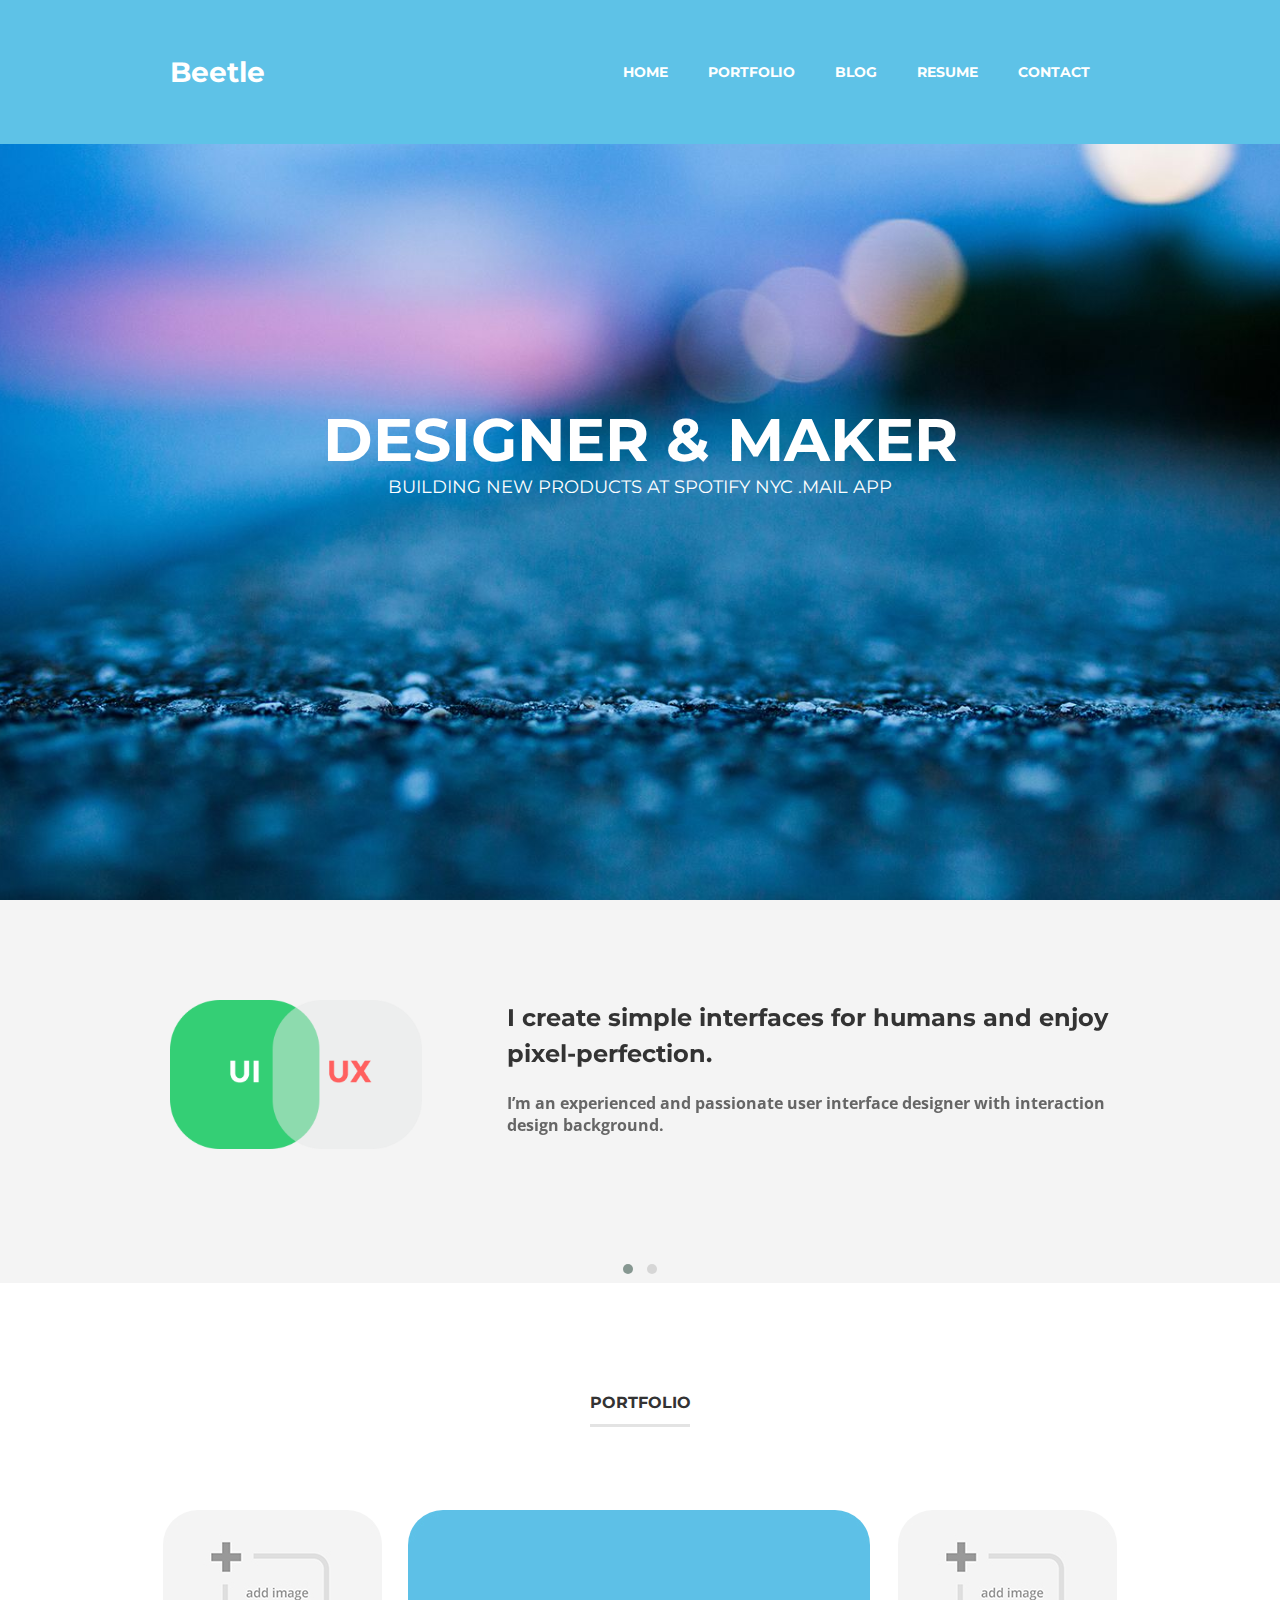
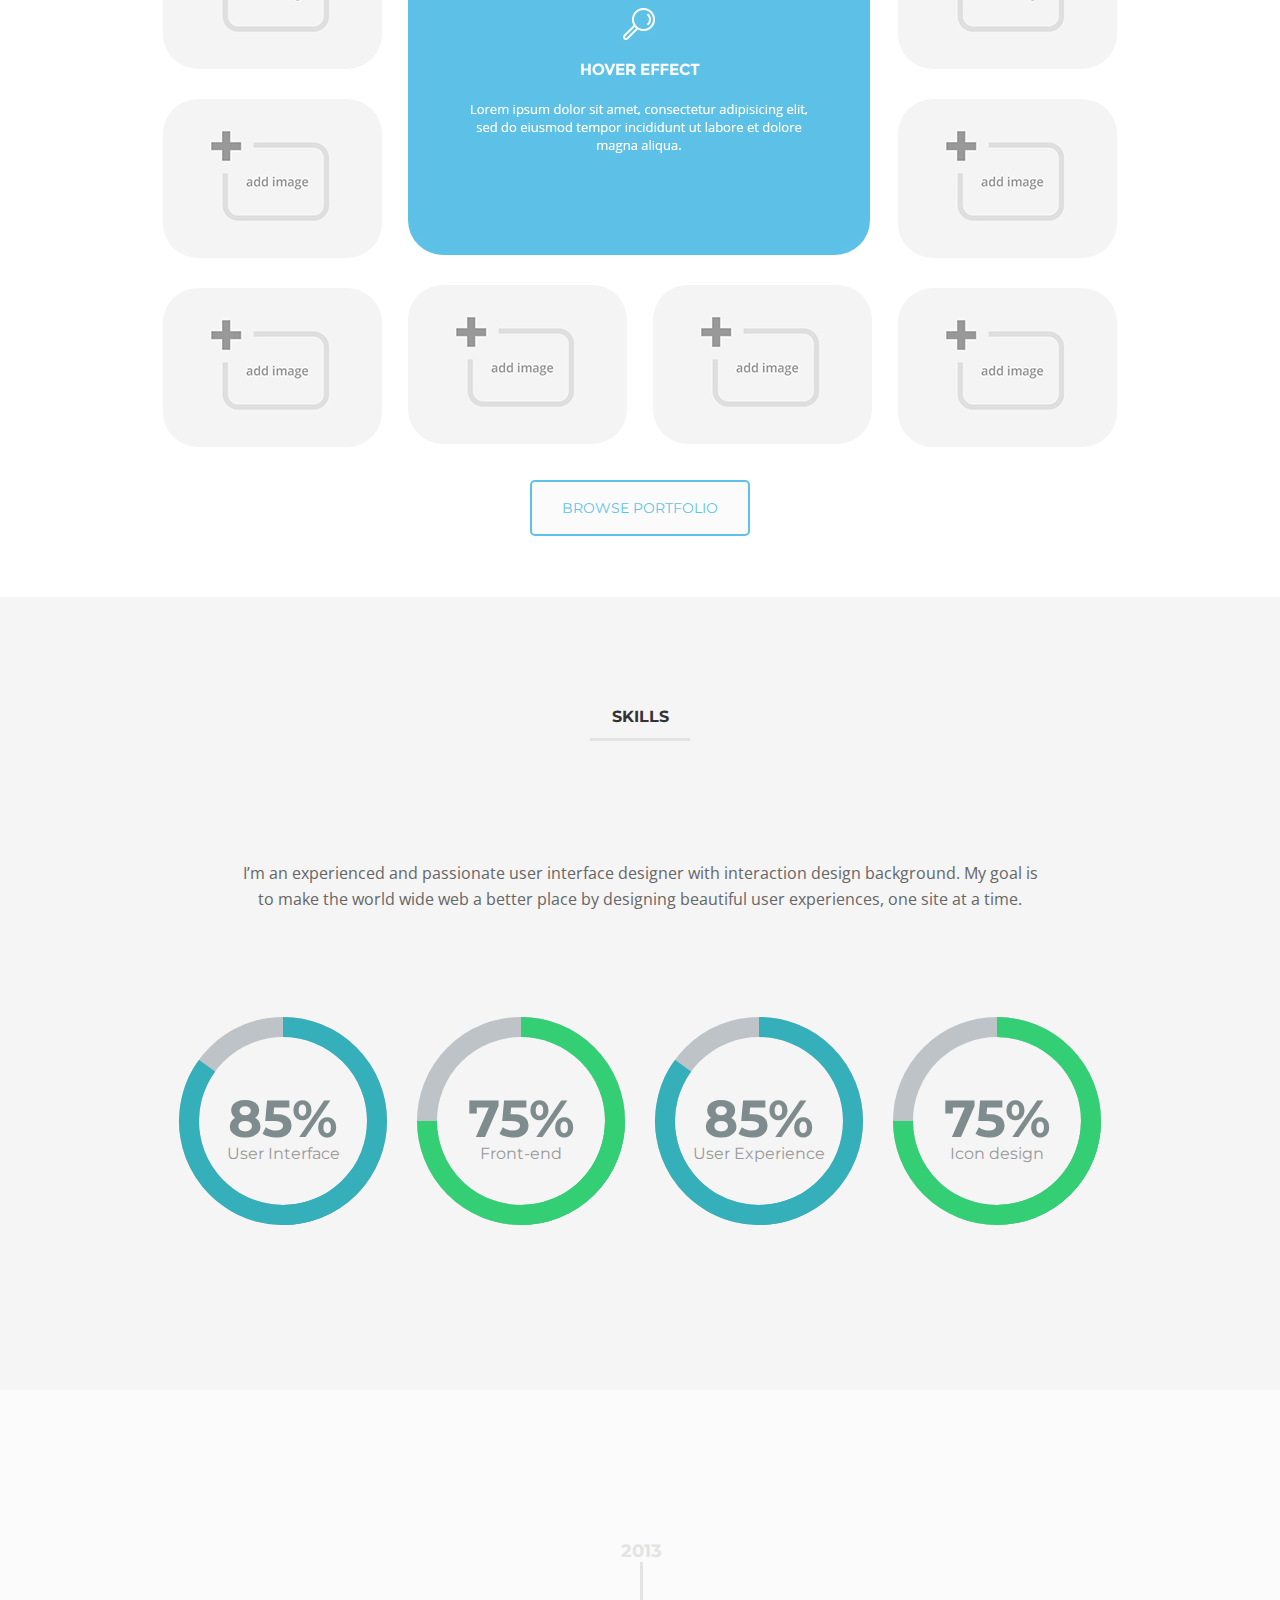
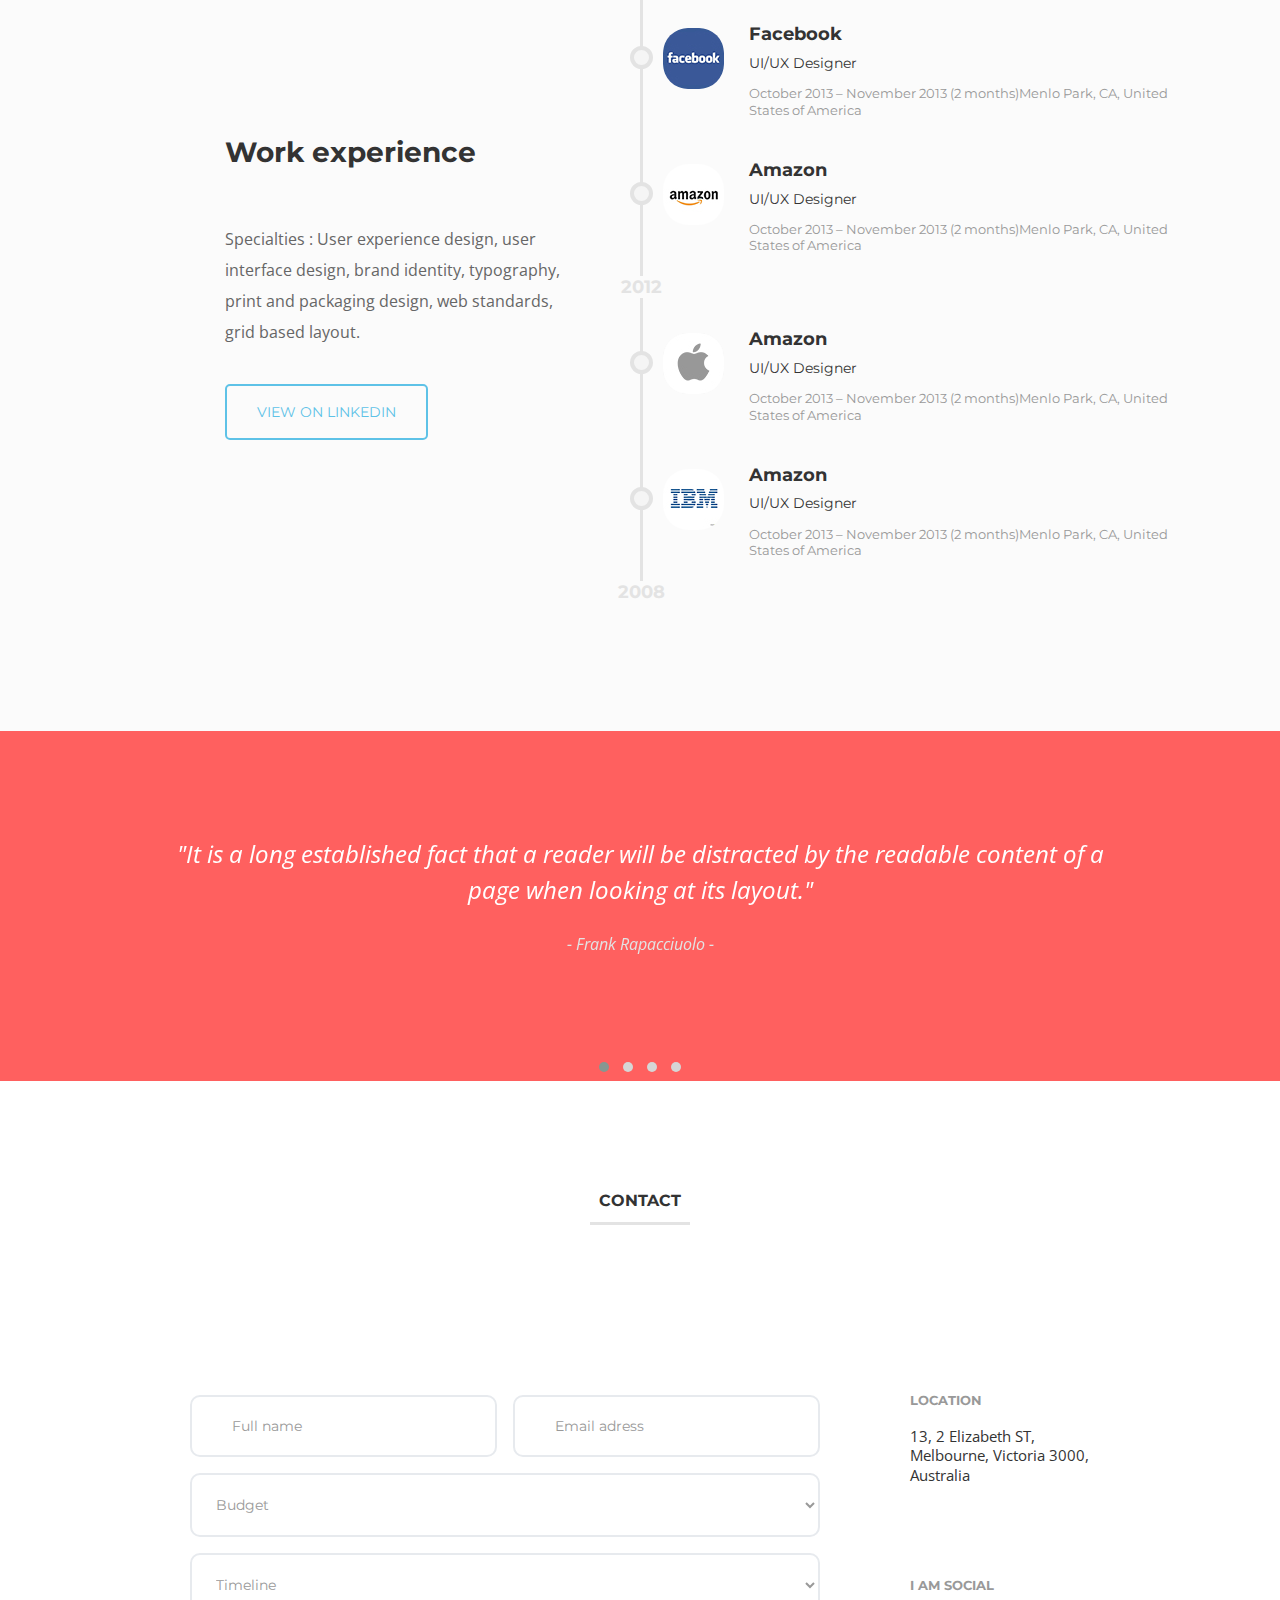
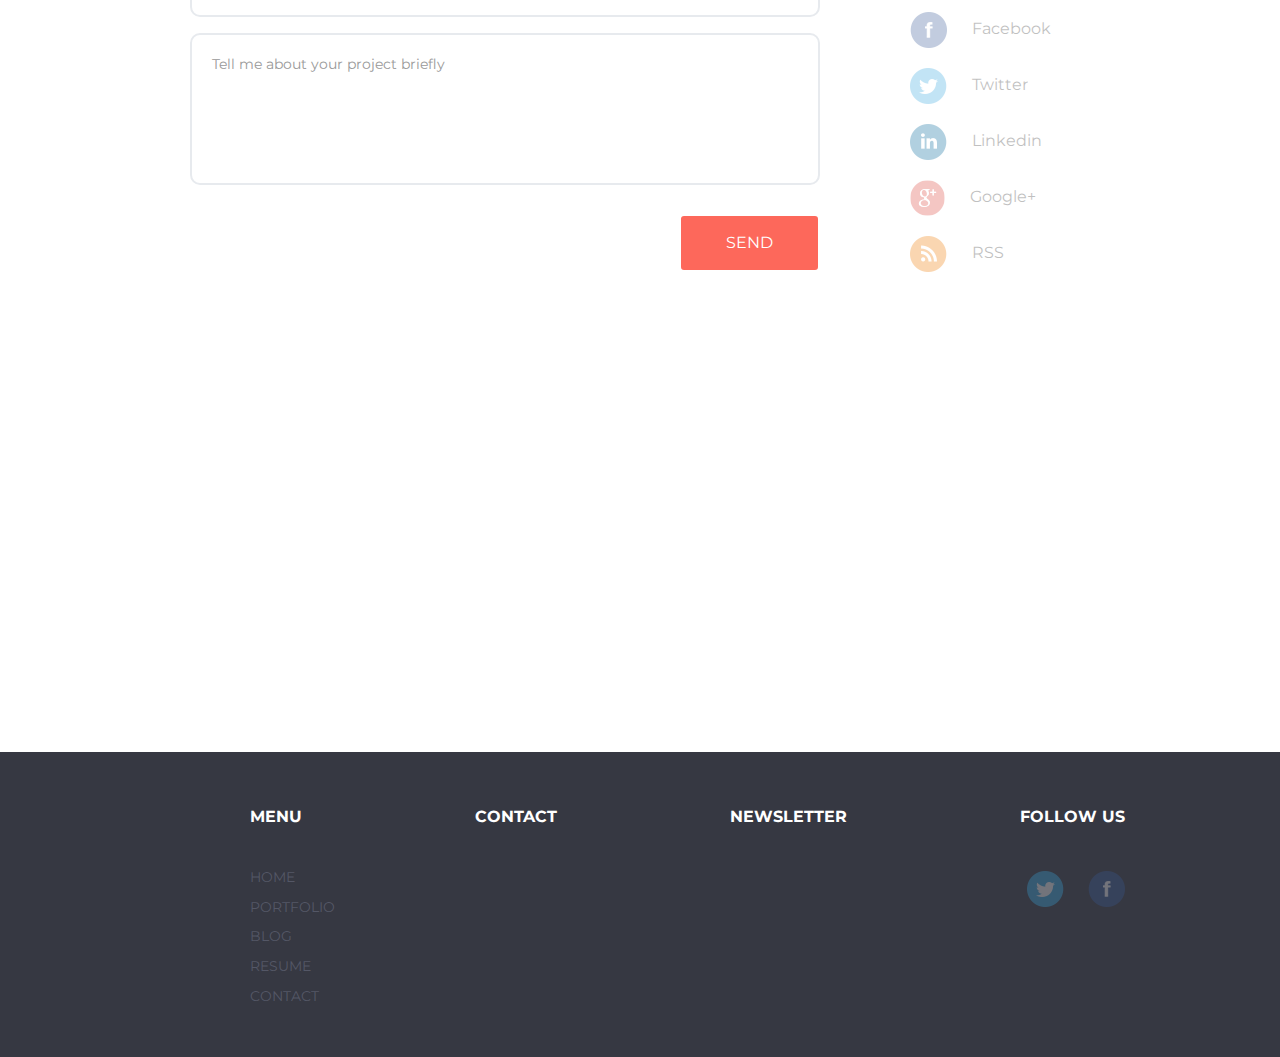
<file: HTML/index.html>
<!DOCTYPE html>
<html lang="en">
    <head>
    <meta charset="utf-8">
    <meta name="viewport" content="width=device-width, initial-scale=1">
    <title>Projektas</title>
    <link href="https://fonts.googleapis.com/css?family=Lato|Montserrat:400,700|Open+Sans:400,400i&amp;subset=latin-ext" rel="stylesheet">
    <link rel="stylesheet" href="https://use.fontawesome.com/releases/v5.4.2/css/all.css" integrity="sha384-/rXc/GQVaYpyDdyxK+ecHPVYJSN9bmVFBvjA/9eOB+pb3F2w2N6fc5qB9Ew5yIns" crossorigin="anonymous">
    <link rel="stylesheet" href="assets/css/owl.carousel.min.css">
    <link rel="stylesheet" href="assets/css/owl.theme.default.min.css">
    <link rel="stylesheet" href="assets/css/style.css">
    </head>

    <body>
        <header class="header">
            <nav role="navigation" class="navigation">
                <div id="menuToggle">
                    <input type="checkbox" />
                    <span></span>
                    <span></span>
                    <span></span>
                    <ul id="menu" class="navul">
                      <li><a href="#">Home</a></li>
                      <li><a href="#">Portfolio</a></li>
                      <li><a href="#">Blog</a></li>
                      <li><a href="#">Resume</a></li>
                      <li><a href="#">Contact</a></li>
                    </ul>
                </div>
            </nav>
            <div class="container flex">
                <a href="#" class="logo">Beetle</a>
                <nav class="header-nav">
                  <ul class="flex">
                    <li><a href="#">Home <i class="fas fa-angle-down"></i></a></li>
                    <li><a href="#portfolio">Portfolio</a></li>
                    <li><a href="#">Blog</a></li>
                    <li><a href="#">Resume</a></li>
                    <li><a href="#contact">Contact</a></li>
                  </ul>
                </nav>
            </div>
        </header>
        <section class="hero">
            <div class="container flex">
                <div class="hero-text">
				    <h1>Designer & Maker</h1>
					<h2>Building new products at Spotify NYC .Mail App</h2>
				</div>
				<div class="hero-arrow">
                    <a href="#about"><i class="far fa-arrow-alt-circle-down"></i></a>
				</div>
            </div>
        </section>
        <section class="about" id="about">
            <div class="owl-carousel owl-theme">
                <div class="container flex">
                    <div class="section-pic">
                        <img src="assets/images/uiux.png" alt="UI-UX">
                    </div>
                    <div class="section-text">
                        <h2>I create simple interfaces for humans and enjoy pixel-perfection.</h2>
                        <h3>I’m an experienced and passionate user interface designer with interaction design background.</h3>
                    </div>
                </div>
                <div class="container flex">
                    <div class="section-pic">
                        <img src="assets/images/uiux.png" alt="UI-UX">
                    </div>
                    <div class="section-text">
                        <h2>I create simple interfaces for humans and enjoy pixel-perfection.</h2>
                        <h3>I’m an experienced and passionate user interface designer with interaction design background.</h3>
                    </div>
                </div>
            </div>    
        </section>
        <section class="portfolio" id="portfolio">
            <div class="container">
                <div class="section-title">
                    <h2>Portfolio</h2>
                </div>
                <div class="images-container flex">
                    <div class="img-small"><img src="assets/images/img_small.jpg" alt="Project 1"></div>
                    <div class="img-small"><img src="assets/images/img_small.jpg" alt="Project 2"></div>
                    <div class="img-small"><img src="assets/images/img_small.jpg" alt="Project 3"></div>
                    <div class="img-large"><img src="assets/images/img_large.jpg" alt="Project"></div>
                    <div class="img-duoble">
                        <div class="img-small"><img src="assets/images/img_small.jpg" alt="Project 4"></div>
                        <div class="img-small"><img src="assets/images/img_small.jpg" alt="Project 5"></div>
                    </div>
                    <div class="img-small"><img src="assets/images/img_small.jpg" alt="Project 6"></div>
                    <div class="img-small"><img src="assets/images/img_small.jpg" alt="Project 7"></div>
                    <div class="img-small"><img src="assets/images/img_small.jpg" alt="Project 8"></div>
                </div>
                <div class="btn-holder">
                    <a href="#" class="button">Browse portfolio</a>
                </div>
            </div>  
        </section>
        <section class="skills">
            <div class="container">
                <div class="section-title">
                    <h2>Skills</h2>
                </div>
                <div class="section-text">
                    <h3>I’m an experienced and passionate user interface designer with interaction design background. My goal is to make the world wide web a better place by designing beautiful user experiences, one site at a time.</h3>
                </div>
                <div class="set-size charts-container">
                    <div class="pie-wrapper progress-85 style-2">
                        <span class="label">85%<span class="smaller"></span></span>
                        <div class="pie">
                            <div class="left-side half-circle"></div>
                            <div class="right-side half-circle"></div>
                        </div>
                        <div class="shadow"></div>
                    </div>
                    <div class="pie-wrapper progress-75 style-2">
                        <span class="label">75%<span class="smaller"></span></span>
                        <div class="pie">
                            <div class="left-side half-circle"></div>
                            <div class="right-side half-circle"></div>
                        </div>
                        <div class="shadow"></div>
                    </div>
                    <div class="pie-wrapper progress-85 style-2">
                        <span class="label">85%<span class="smaller"></span></span>
                        <div class="pie">
                            <div class="left-side half-circle"></div>
                            <div class="right-side half-circle"></div>
                        </div>
                        <div class="shadow"></div>
                    </div>
                    <div class="pie-wrapper progress-75 style-2">
                        <span class="label">75%<span class="smaller"></span></span>
                        <div class="pie">
                            <div class="left-side half-circle"></div>
                            <div class="right-side half-circle"></div>
                        </div>
                        <div class="shadow"></div>
                    </div>
                </div>
            </div>
        </section>
        <section class="work">
            <div class="container flex">
                <div class="section-text">
                    <h2>Work experience</h2>
                    <h3>Specialties : User experience design, user interface design, brand identity, typography, print and packaging design, web standards, grid based layout.</h3>
                    <div class="btn-holder">
                        <a href="#" class="button">View on Linkedin</a>
                    </div>
                </div>
                <div class="section-list">
                    <div class="company1">
                        <div class="company flex">
                            <div class="company-logo"><img src="assets/images/icon_facebook.jpg" alt="Facebook"></div>
                            <div class="experience">
                                <h2>Facebook</h2>
                                <h3>UI/UX Designer</h3>
                                <p>October 2013 – November 2013 (2 months)Menlo Park, CA, United States of America</p>
                            </div>
                        </div>
                        <div class="company flex">
                            <div class="company-logo"><img src="assets/images/icon_amazon.jpg" alt="Amazon"></div>
                            <div class="experience">
                                <h2>Amazon</h2>
                                <h3>UI/UX Designer</h3>
                                <p>October 2013 – November 2013 (2 months)Menlo Park, CA, United States of America</p>
                            </div>
                        </div>
                    </div>
                    <div class="company2">
                        <div class="company flex">
                            <div class="company-logo"><img src="assets/images/icon_apple.jpg" alt="Apple"></div>
                            <div class="experience">
                                <h2>Amazon</h2>
                                <h3>UI/UX Designer</h3>
                                <p>October 2013 – November 2013 (2 months)Menlo Park, CA, United States of America</p>
                            </div>
                        </div>
                        <div class="company flex">
                            <div class="company-logo"><img src="assets/images/icon_ibm.jpg" alt="IBM"></div>
                            <div class="experience">
                                <h2>Amazon</h2>
                                <h3>UI/UX Designer</h3>
                                <p>October 2013 – November 2013 (2 months)Menlo Park, CA, United States of America</p>
                            </div>
                        </div>
                    </div>
                </div>
            </div>
        </section>
        <section class="bottom-slider">
            <div class="owl-carousel owl-theme">
                <div class="container flex">
                    <div class="section-text">
                        <h2>"It is a long established fact that a reader will be distracted by the readable content of a page when looking at its layout."</h2>
                        <p>- Frank Rapacciuolo -</p>
                    </div>
                </div>
                <div class="container flex">
                    <div class="section-text">
                        <h2>"Impossible is a word to be found only in the dictionary of fools."</h2>
                        <p>- Napoleon Bonaparte -</p>
                    </div>
                </div>
                <div class="container flex">
                    <div class="section-text">
                        <h2>"The only way of finding the limits of the possible is by going beyond them into the impossible."</h2>
                        <p>- Arthur C. Clarke -</p>
                    </div>
                </div>
                <div class="container flex">
                    <div class="section-text">
                        <h2>"Twenty years from now you will be more disappointed by the things that you didn’t do than by the ones you did do. So throw off the bowlines, Sail away from the safe harbor, Catch the trade winds in your sails. Explore. Dream. Discover."</h2>
                        <p>- Mark Twain -</p>
                    </div>
                </div>
            </div>    
        </section>
        <section class="contact" id="contact">
            <div class="section-title">
                <h2>Contact</h2>
            </div>
            <div class="container flex">
                <div class="form">
                    <form name="contact" method="POST" enctype="multipart/form-data">
                        
                        <div class="contact1 flex">
                            <div class="field_email1">
                                <i class="far fa-user"></i>
                                <input class="field1" type="text" id="fullname" name="fullname" value="" placeholder="Full name">
                            </div>
                            <div class="field_email2">
                                <i class="far fa-envelope"></i>
                                <input class="field1" type="email" id="user_email" name="user_email" value="" placeholder="Email adress">
                            </div>
                        </div>
                        
                        <div class="contact2">
                        <select class="field2" name="Budget">
                          <option value="option1">Budget</option>
                          <option value="option2">Budget</option>
                          <option value="option3">Budget</option>
                          <option value="option4">Budget</option>
                        </select>
                        </div>
                        
                        <div class="contact2">
                        <select class="field2" name="Timeline">
                          <option value="option1">Timeline</option>
                          <option value="option2">Timeline</option>
                          <option value="option3">Timeline</option>
                          <option value="option4">Timeline</option>
                        </select>
                        </div>
                        
                        <div class="contact3">
                        <textarea class="field2" rows="6" placeholder="Tell me about your project briefly"></textarea>
                        </div>
                        
                        <div class="contact4">
                        <input class="button-red" type="submit" name="send" value="Send">
                        </div>
                        
                    </form>
                </div>
                <div class="social">
                    <div class="section-text">
                        <h3>Location</h3>
                        <p>13, 2 Elizabeth ST, Melbourne, Victoria 3000, Australia</p>
                    </div>
                    <div class="social-icons">
                        <h3>I AM SOCIAL</h3>
                        <ul>
                            <li><a href="#"><img src="assets/images/fb.png" alt="Facebook">Facebook</a></li>
                            <li><a href="#"><img src="assets/images/tw.png" alt="Twitter">Twitter</a></li>
                            <li><a href="#"><img src="assets/images/li.png" alt="Linkedin">Linkedin</a></li>
                            <li><a href="#"><img src="assets/images/g+.png" alt="Google+">Google+</a></li>
                            <li><a href="#"><img src="assets/images/rss.png" alt="RSS">RSS</a></li>
                        </ul>
                    </div>
                </div>
            </div>
        </section>
        <section class="location">
            <iframe class="map" src="https://www.google.com/maps/embed?pb=!1m18!1m12!1m3!1d2304.9836000007185!2d25.29012821585985!3d54.70991168028738!2m3!1f0!2f0!3f0!3m2!1i1024!2i768!4f13.1!3m3!1m2!1s0x46dd96ae1dedd637%3A0x73978617430c730c!2sUlon%C5%B3+g.+5%2C+Vilnius+08240!5e0!3m2!1slt!2slt!4v1542981465999" frameborder="0" allowfullscreen></iframe>
        </section>
        <footer>
            <div class="container">
                <div class="footer-menu">
                  <ul class="flex">
                    <li>Menu</li>
                    <li>Contact</li>
                    <li>Newsletter</li>
                    <li>Follow Us</li>
                  </ul>
                </div>
                <div class="bottom-container flex">
                    <nav class="footer-nav">
                        <ul>
                            <li><a href="#">Home</a></li>
                            <li><a href="#portfolio">Portfolio</a></li>
                            <li><a href="#">Blog</a></li>
                            <li><a href="#">Resume</a></li>
                            <li><a href="#contact">Contact</a></li>
                        </ul>
                    </nav>
                    <div class="footer-social">
                        <ul class="flex">
                            <li><a href="#"><img src="assets/images/tw.png" alt="Twitter"></a></li>
                            <li><a href="#"><img src="assets/images/fb.png" alt="Facebook"></a></li>
                        </ul>
                    </div>
                </div>
            </div>
        </footer>
        <a href="#" id="return-to-top"><i class="fas fa-angle-up"></i></a>
        
        <script src="assets/js/jquery.min.js"></script>
        <script src="assets/js/owl.carousel.min.js"></script>
        <script src="assets/js/custom.js"></script>
    </body>
</html>
</file>
<file: HTML/assets/css/style.css>
/* ---RESET--- */
*,
*:before,
*:after {
  -webkit-box-sizing: border-box;
  box-sizing: border-box;
}

body {
  margin: 0;
  font-size: 16px;
}

textarea,
input,
select {
  outline: none;
  resize: none;
}

ul {
  margin: 0;
  padding: 0;
  list-style: none;
}

a {
  text-decoration: none;
}

p,
h1,
h2,
h3,
h4,
h5,
h6 {
  margin: 0;
}

/* ---RESET END--- */
/* ---COLORS--- */
/* ---COLORS END--- */
/* ---FONTS--- */
/* ---FONTS END--- */
/* ---PLACEHOLDERS--- */
.field1, .field2 {
  font-family: "Montserrat", sans-serif;
  font-weight: 400;
  color: #999999;
  background-color: #fff;
  font-size: 0.8968rem;
  border: 2px solid #e7eaee;
  border-radius: 10px;
  width: 100%;
}

.field1:hover, .field2:hover {
  border: 2px solid #999999;
}

.field1:focus, .field2:focus {
  border: 2px solid #5ec2e7;
  -webkit-box-shadow: 0 0 8px 0 #5ec2e7;
  box-shadow: 0 0 8px 0 #5ec2e7;
  color: #333;
  font-weight: 700;
}

.field_email1, .field_email2 {
  position: relative;
  width: calc(50% - 8px);
}

.field_email1 i, .field_email2 i {
  position: absolute;
  left: 15px;
  top: 22px;
  color: #999999;
}

.hero h1, .hero h2 {
  color: #fff;
  text-transform: uppercase;
}

.company1:before, .company1:after, .company2:after {
  display: block;
  position: absolute;
  -webkit-transform: translateX(calc(-50% - 1.5px));
  -ms-transform: translateX(calc(-50% - 1.5px));
  transform: translateX(calc(-50% - 1.5px));
  font-family: "Montserrat", sans-serif;
  font-weight: 700;
  color: #e3e3e3;
  background-color: #fbfbfb;
  font-size: 1.125rem;
}

/* ---PLACEHOLDERS END--- */
.navigation {
  display: none;
}

.navigation .navul a {
  color: #666;
  font-family: "Montserrat", sans-serif;
  font-weight: 700;
  -webkit-transition: color 0.3s ease;
  -o-transition: color 0.3s ease;
  transition: color 0.3s ease;
}

.navigation a:hover {
  color: #5ec2e7;
}

#menuToggle {
  display: block;
  position: relative;
  top: 66px;
  left: 50px;
  z-index: 1;
  -webkit-user-select: none;
  -moz-user-select: none;
  -ms-user-select: none;
  user-select: none;
}

#menuToggle input {
  display: block;
  width: 40px;
  height: 32px;
  position: absolute;
  top: -7px;
  left: -5px;
  cursor: pointer;
  opacity: 0;
  z-index: 2;
}

#menuToggle span {
  display: block;
  width: 33px;
  height: 4px;
  margin-bottom: 5px;
  position: relative;
  background: #fff;
  border-radius: 3px;
  z-index: 1;
  -webkit-transform-origin: 4px 0px;
  -ms-transform-origin: 4px 0px;
  transform-origin: 4px 0px;
  -webkit-transition: background 0.5s cubic-bezier(0.77, 0.2, 0.05, 1), opacity 0.55s ease, -webkit-transform 0.5s cubic-bezier(0.77, 0.2, 0.05, 1);
  transition: background 0.5s cubic-bezier(0.77, 0.2, 0.05, 1), opacity 0.55s ease, -webkit-transform 0.5s cubic-bezier(0.77, 0.2, 0.05, 1);
  -o-transition: transform 0.5s cubic-bezier(0.77, 0.2, 0.05, 1), background 0.5s cubic-bezier(0.77, 0.2, 0.05, 1), opacity 0.55s ease;
  transition: transform 0.5s cubic-bezier(0.77, 0.2, 0.05, 1), background 0.5s cubic-bezier(0.77, 0.2, 0.05, 1), opacity 0.55s ease;
  transition: transform 0.5s cubic-bezier(0.77, 0.2, 0.05, 1), background 0.5s cubic-bezier(0.77, 0.2, 0.05, 1), opacity 0.55s ease, -webkit-transform 0.5s cubic-bezier(0.77, 0.2, 0.05, 1);
}

#menuToggle span:first-child {
  -webkit-transform-origin: 0% 0%;
  -ms-transform-origin: 0% 0%;
  transform-origin: 0% 0%;
}

#menuToggle span:nth-last-child(2) {
  -webkit-transform-origin: 0% 100%;
  -ms-transform-origin: 0% 100%;
  transform-origin: 0% 100%;
}

#menuToggle input:checked ~ span {
  opacity: 1;
  -webkit-transform: rotate(45deg) translate(-2px, -1px);
  -ms-transform: rotate(45deg) translate(-2px, -1px);
  transform: rotate(45deg) translate(-2px, -1px);
  background: #666;
}

#menuToggle input:checked ~ span:nth-last-child(3) {
  opacity: 0;
  -webkit-transform: rotate(0deg) scale(0.2, 0.2);
  -ms-transform: rotate(0deg) scale(0.2, 0.2);
  transform: rotate(0deg) scale(0.2, 0.2);
}

#menuToggle input:checked ~ span:nth-last-child(2) {
  -webkit-transform: rotate(-45deg) translate(0, -1px);
  -ms-transform: rotate(-45deg) translate(0, -1px);
  transform: rotate(-45deg) translate(0, -1px);
}

#menu {
  position: absolute;
  width: 300px;
  margin: -100px 0 0 -50px;
  padding: 50px;
  padding-top: 125px;
  background: #e3e3e3;
  list-style-type: none;
  -webkit-transform-origin: 0% 0%;
  -ms-transform-origin: 0% 0%;
  transform-origin: 0% 0%;
  -webkit-transform: translate(-100%, 0);
  -ms-transform: translate(-100%, 0);
  transform: translate(-100%, 0);
  -webkit-transition: -webkit-transform 0.5s cubic-bezier(0.77, 0.2, 0.05, 1);
  transition: -webkit-transform 0.5s cubic-bezier(0.77, 0.2, 0.05, 1);
  -o-transition: transform 0.5s cubic-bezier(0.77, 0.2, 0.05, 1);
  transition: transform 0.5s cubic-bezier(0.77, 0.2, 0.05, 1);
  transition: transform 0.5s cubic-bezier(0.77, 0.2, 0.05, 1), -webkit-transform 0.5s cubic-bezier(0.77, 0.2, 0.05, 1);
}

#menu li {
  padding: 10px 0;
  font-size: 22px;
}

#menuToggle input:checked ~ ul {
  -webkit-transform: none;
  -ms-transform: none;
  transform: none;
}

/* ---GENERAL--- */
.container {
  max-width: 1100px;
  margin: 0 auto;
}

.flex {
  display: -webkit-box;
  display: -ms-flexbox;
  display: flex;
}

/* ---GENERAL END--- */
/* ---HEADER--- */
.header {
  background-color: #5ec2e7;
  position: absolute;
  top: 0;
  min-width: 100%;
  z-index: 1;
}

.header .container {
  -webkit-box-pack: justify;
  -ms-flex-pack: justify;
  justify-content: space-between;
  -webkit-box-align: center;
  -ms-flex-align: center;
  align-items: center;
  padding: 0 80px;
}

.header .logo {
  padding: 55px 0;
  color: #fff;
  font-size: 1.75rem;
  font-family: "Montserrat", sans-serif;
  font-weight: 700;
}

.header-nav li a {
  display: block;
  padding: 10px 0;
  margin: 0 20px;
  color: #fff;
  text-transform: uppercase;
  font-size: 0.875rem;
  font-family: "Montserrat", sans-serif;
  font-weight: 700;
}

.header-nav li a:hover {
  border-bottom: 2px solid #fff;
}

/* ---HEADER END--- */
/* ---HERO SECTION--- */
.hero {
  background-image: url(../images/hero-background.jpg);
  background-size: cover;
  background-position: center;
}

.hero h1 {
  font-size: 3.75rem;
  font-family: "Montserrat", sans-serif;
  font-weight: 700;
}

.hero h2 {
  font-size: 1.125rem;
  font-family: "Montserrat", sans-serif;
  font-weight: 400;
}

.hero .hero-text {
  text-align: center;
  -webkit-box-align: center;
  -ms-flex-align: center;
  align-items: center;
}

.hero .container {
  -webkit-box-pack: center;
  -ms-flex-pack: center;
  justify-content: center;
  -webkit-box-align: center;
  -ms-flex-align: center;
  align-items: center;
  min-height: 100vh;
  position: relative;
}

.hero-arrow {
  position: absolute;
  bottom: 0;
  left: 50%;
  -webkit-transform: translateX(-50%);
  -ms-transform: translateX(-50%);
  transform: translateX(-50%);
  font-size: 3.125rem;
  opacity: .5;
  padding-bottom: 55px;
}

.hero-arrow:hover {
  opacity: 1;
  -webkit-transition: opacity 2s;
  -o-transition: opacity 2s;
  transition: opacity 2s;
}

.hero-arrow a {
  color: #fff;
}

/* ---HERO SECTION END--- */
/* ---ABOUT SECTION--- */
.about {
  background-color: #f4f4f4;
}

.about .container {
  padding: 100px 80px;
}

.about .section-pic {
  padding: 0 85px 0 0;
}

.about h2 {
  font-family: "Montserrat", sans-serif;
  font-weight: 700;
  color: #333;
  font-size: 1.5rem;
  line-height: 1.5;
}

.about .section-text h3 {
  font-family: "Open Sans", sans-serif;
  color: #666;
  font-size: 1rem;
  line-height: 1.4;
  padding: 20px 0 0 0;
}

/* ---ABOUT SECTION END--- */
/* ---PORTFOLIO SECTION--- */
.section-title h2 {
  text-align: center;
  font-family: "Montserrat", sans-serif;
  font-weight: 700;
  font-size: 1rem;
  color: #333;
  text-transform: uppercase;
  margin-bottom: 70px;
}

.section-title h2:after {
  content: "";
  display: block;
  width: 100px;
  margin: 12px auto 0 auto;
  border-bottom: 3px solid #e3e3e3;
}

.portfolio .flex {
  -ms-flex-wrap: wrap;
  flex-wrap: wrap;
  -webkit-box-orient: vertical;
  -webkit-box-direction: normal;
  -ms-flex-direction: column;
  flex-direction: column;
  -ms-flex-line-pack: center;
  align-content: center;
  max-height: 600px;
}

.portfolio .images-container img {
  margin: 13px;
  border-radius: 35px;
}

.portfolio .images-container img:hover {
  border: 2px solid #5ec2e7;
  -webkit-box-shadow: 0 0 8px 0 #5ec2e7;
  box-shadow: 0 0 8px 0 #5ec2e7;
}

.img-duoble {
  display: -webkit-box;
  display: -ms-flexbox;
  display: flex;
}

.portfolio .container {
  -webkit-box-pack: center;
  -ms-flex-pack: center;
  justify-content: center;
  -webkit-box-align: center;
  -ms-flex-align: center;
  align-items: center;
  min-height: 100vh;
}

.btn-holder {
  text-align: center;
  padding: 35px 0 80px 0;
}

.button {
  background-color: #fbfbfb;
  color: #5ec2e7;
  border: 2px solid #5ec2e7;
  border-radius: 5px;
  padding: 17px 30px;
  margin: 0 auto;
  text-align: center;
  text-transform: uppercase;
  font-family: "Montserrat", sans-serif;
  font-size: 0.875rem;
  font-weight: 400;
  line-height: 1;
}

.button:hover {
  border: 2px solid #5ec2e7;
  -webkit-box-shadow: 0 0 8px 0 #5ec2e7;
  box-shadow: 0 0 8px 0 #5ec2e7;
}

/* ---PORTFOLIO SECTION END--- */
/* ---SKILLS SECTION--- */
.skills {
  background-color: #f5f5f5;
}

.skills h3 {
  font-family: "Open Sans", sans-serif;
  font-weight: 400;
  color: #666;
  font-size: 1rem;
  line-height: 1.6;
}

.skills .section-text {
  text-align: center;
  max-width: 805px;
  margin: 0 auto;
  padding: 50px 0 90px 0;
}

.section-title {
  padding-top: 110px;
}

/* ---SKILLS SECTION END--- */
.pie-wrapper:first-child:after, .pie-wrapper:nth-child(2):after, .pie-wrapper:nth-child(3):after, .pie-wrapper:last-child:after {
  display: block;
  position: absolute;
  bottom: 30%;
  font-family: "Montserrat", sans-serif;
  font-weight: 400;
  color: #999999;
  background: none;
  font-size: 1rem;
  left: 0.4em;
  right: 0.4em;
  text-align: center;
}

.set-size {
  font-size: 13em;
}

.charts-container {
  display: -webkit-box;
  display: -ms-flexbox;
  display: flex;
  -ms-flex-wrap: wrap;
  flex-wrap: wrap;
  -webkit-box-pack: center;
  -ms-flex-pack: center;
  justify-content: center;
  padding-bottom: 150px;
  font-family: "Montserrat", sans-serif;
  font-weight: 700;
}

.charts-container:after {
  clear: both;
  content: '';
  display: table;
}

.pie-wrapper {
  height: 1em;
  width: 1em;
  margin: 15px;
  position: relative;
}

.pie-wrapper:nth-child(4n + 1) {
  clear: both;
}

.pie-wrapper:first-child:after {
  content: "User Interface";
}

.pie-wrapper:nth-child(2):after {
  content: "Front-end";
}

.pie-wrapper:nth-child(3):after {
  content: "User Experience";
}

.pie-wrapper:last-child:after {
  content: "Icon design";
}

.pie-wrapper .pie {
  height: 100%;
  width: 100%;
  clip: rect(0, 1em, 1em, 0.5em);
  left: 0;
  position: absolute;
  top: 0;
}

.pie-wrapper .pie .half-circle {
  height: 100%;
  width: 100%;
  border: 0.1em solid #3498db;
  border-radius: 50%;
  clip: rect(0, 0.5em, 1em, 0);
  left: 0;
  position: absolute;
  top: 0;
}

.pie-wrapper .label {
  background: #34495e;
  border-radius: 50%;
  bottom: 0.4em;
  color: #ecf0f1;
  cursor: default;
  display: block;
  font-size: 0.25em;
  left: 0.4em;
  line-height: 2.8em;
  position: absolute;
  right: 0.4em;
  text-align: center;
  top: 0.4em;
}

.pie-wrapper .label .smaller {
  color: #bdc3c7;
  font-size: .45em;
  padding-bottom: 20px;
  vertical-align: super;
}

.pie-wrapper .shadow {
  height: 100%;
  width: 100%;
  border: 0.1em solid #bdc3c7;
  border-radius: 50%;
}

.pie-wrapper.style-2 .label {
  background: none;
  color: #7f8c8d;
}

.pie-wrapper.style-2 .label .smaller {
  color: #bdc3c7;
}

.pie-wrapper.progress-30 .pie .half-circle {
  border-color: #3498db;
}

.pie-wrapper.progress-30 .pie .left-side {
  -webkit-transform: rotate(108deg);
  -ms-transform: rotate(108deg);
  transform: rotate(108deg);
}

.pie-wrapper.progress-30 .pie .right-side {
  display: none;
}

.pie-wrapper.progress-60 .pie {
  clip: rect(auto, auto, auto, auto);
}

.pie-wrapper.progress-60 .pie .half-circle {
  border-color: #9b59b6;
}

.pie-wrapper.progress-60 .pie .left-side {
  -webkit-transform: rotate(216deg);
  -ms-transform: rotate(216deg);
  transform: rotate(216deg);
}

.pie-wrapper.progress-60 .pie .right-side {
  -webkit-transform: rotate(180deg);
  -ms-transform: rotate(180deg);
  transform: rotate(180deg);
}

.pie-wrapper.progress-85 .pie {
  clip: rect(auto, auto, auto, auto);
}

.pie-wrapper.progress-85 .pie .half-circle {
  border-color: #35afba;
}

.pie-wrapper.progress-85 .pie .left-side {
  -webkit-transform: rotate(306deg);
  -ms-transform: rotate(306deg);
  transform: rotate(306deg);
}

.pie-wrapper.progress-85 .pie .right-side {
  -webkit-transform: rotate(180deg);
  -ms-transform: rotate(180deg);
  transform: rotate(180deg);
}

.pie-wrapper.progress-45 .pie .half-circle {
  border-color: #1abc9c;
}

.pie-wrapper.progress-45 .pie .left-side {
  -webkit-transform: rotate(162deg);
  -ms-transform: rotate(162deg);
  transform: rotate(162deg);
}

.pie-wrapper.progress-45 .pie .right-side {
  display: none;
}

.pie-wrapper.progress-75 .pie {
  clip: rect(auto, auto, auto, auto);
}

.pie-wrapper.progress-75 .pie .half-circle {
  border-color: #34cf75;
}

.pie-wrapper.progress-75 .pie .left-side {
  -webkit-transform: rotate(270deg);
  -ms-transform: rotate(270deg);
  transform: rotate(270deg);
}

.pie-wrapper.progress-75 .pie .right-side {
  -webkit-transform: rotate(180deg);
  -ms-transform: rotate(180deg);
  transform: rotate(180deg);
}

.pie-wrapper.progress-95 .pie {
  clip: rect(auto, auto, auto, auto);
}

.pie-wrapper.progress-95 .pie .half-circle {
  border-color: #e74c3c;
}

.pie-wrapper.progress-95 .pie .left-side {
  -webkit-transform: rotate(342deg);
  -ms-transform: rotate(342deg);
  transform: rotate(342deg);
}

.pie-wrapper.progress-95 .pie .right-side {
  -webkit-transform: rotate(180deg);
  -ms-transform: rotate(180deg);
  transform: rotate(180deg);
}

/* ---WORK SECTION--- */
.work {
  background: #fbfbfb;
  min-height: 100vh;
}

.work .section-text {
  padding: 0 80px 0 135px;
}

.work .section-text h2 {
  font-family: "Montserrat", sans-serif;
  font-weight: 700;
  color: #333;
  font-size: 1.75rem;
  padding-top: 195px;
}

.work .section-text h3 {
  font-family: "Open Sans", sans-serif;
  font-weight: 400;
  color: #666;
  font-size: 1rem;
  line-height: 1.94;
  padding: 55px 0 20px 0;
}

.work .container {
  padding: 150px 0;
}

.work .section-list h2 {
  font-family: "Montserrat", sans-serif;
  font-weight: 700;
  color: #333;
  font-size: 1.125rem;
  line-height: 0.76;
}

.work .section-list h3 {
  font-family: "Montserrat", sans-serif;
  font-weight: 400;
  color: #333;
  font-size: 0.875rem;
  padding: 15px 0;
  line-height: 0.95;
}

.work .section-list p {
  font-family: "Montserrat", sans-serif;
  font-weight: 400;
  color: #999999;
  font-size: 0.8125rem;
  line-height: 1.25;
}

.company {
  padding: 23px 0;
}

.experience {
  padding: 0 0 0 25px;
}

.section-list {
  border-left: 3px solid #e3e3e3;
  padding: 65px 0 0 0;
  position: relative;
  min-width: 50%;
}

.company1:before {
  content: "2013";
  top: 0;
}

.company1:after {
  content: "2012";
}

.company2 {
  margin-top: 34px;
}

.company2:after {
  content: "2008";
}

.company-logo {
  position: relative;
  padding-left: 20px;
}

.company-logo:after {
  content: "";
  display: block;
  height: 23px;
  width: 23px;
  border-radius: 50%;
  border: 4px solid #e3e3e3;
  position: absolute;
  top: 18px;
  left: 0;
  -webkit-transform: translateX(calc(-50% - 1.5px));
  -ms-transform: translateX(calc(-50% - 1.5px));
  transform: translateX(calc(-50% - 1.5px));
  background-color: #f5f5f5;
}

.company-logo img {
  border-radius: 25px;
}

.work .btn-holder {
  text-align: left;
}

/* ---WORK SECTION END--- */
/* ---BOTTOM-SLIDER SECTION--- */
.bottom-slider h2 {
  font-family: "Open Sans", sans-serif;
  font-weight: 400;
  font-style: italic;
  color: #fff;
  font-size: 1.5rem;
  line-height: 1.5;
}

.bottom-slider p {
  font-family: "Open Sans", sans-serif;
  font-weight: 400;
  font-style: italic;
  color: #e3e3e3;
  font-size: 1rem;
  padding-top: 25px;
}

.bottom-slider {
  background-color: #ff605f;
}

.bottom-slider .container {
  -webkit-box-pack: center;
  -ms-flex-pack: center;
  justify-content: center;
}

.bottom-slider .section-text {
  text-align: center;
  max-width: 930px;
  margin: 105px 0 56px 0;
  max-height: 350px;
}

/* ---BOTTOM-SLIDER SECTION END--- */
/* ---CONTACT SECTION--- */
.field1 {
  padding: 20px 20px 20px 40px;
}

.field2 {
  padding: 20px;
  margin-top: 16px;
}

.button-red {
  background-color: #fd685b;
  color: #fff;
  border: 2px solid;
  border-radius: 5px;
  padding: 20px 45px;
  margin: 0 auto;
  text-align: center;
  text-transform: uppercase;
  font-family: "Montserrat", sans-serif;
  font-size: 1rem;
  font-weight: 400;
  line-height: 0.85;
  margin-top: 25px;
  cursor: pointer;
}

.button-red:hover {
  border: 2px solid #5ec2e7;
  -webkit-box-shadow: 0 0 8px 0 #5ec2e7;
  box-shadow: 0 0 8px 0 #5ec2e7;
}

.contact4 {
  text-align: right;
}

.field_email1 {
  margin-right: 8px;
}

.field_email2 {
  margin-left: 8px;
}

::-webkit-input-placeholder {
  font-family: "Montserrat", sans-serif;
  font-weight: 400;
  color: #999999;
  font-size: 0.8968rem;
}

:-ms-input-placeholder {
  font-family: "Montserrat", sans-serif;
  font-weight: 400;
  color: #999999;
  font-size: 0.8968rem;
}

::-ms-input-placeholder {
  font-family: "Montserrat", sans-serif;
  font-weight: 400;
  color: #999999;
  font-size: 0.8968rem;
}

::placeholder {
  font-family: "Montserrat", sans-serif;
  font-weight: 400;
  color: #999999;
  font-size: 0.8968rem;
}

::-webkit-input-placeholder:focus {
  color: #333;
  font-weight: 700;
}

:-ms-input-placeholder:focus {
  color: #333;
  font-weight: 700;
}

::-ms-input-placeholder:focus {
  color: #333;
  font-weight: 700;
}

::placeholder:focus {
  color: #333;
  font-weight: 700;
}

.social h3 {
  font-family: "Montserrat", sans-serif;
  font-weight: 700;
  color: #999999;
  font-size: 0.8125rem;
  line-height: 0.9;
  text-transform: uppercase;
}

.social .section-text p {
  font-family: "Open Sans", sans-serif;
  font-weight: 400;
  color: #333;
  font-size: 0.9375rem;
  line-height: 1.3;
  padding-top: 20px;
}

.social .section-text {
  max-width: 180px;
}

.social-icons a {
  font-family: "Montserrat", sans-serif;
  font-weight: 400;
  color: #333;
  font-size: 1rem;
}

.contact .container {
  padding: 100px 0 130px 0;
  max-width: 900px;
  -webkit-box-pack: justify;
  -ms-flex-pack: justify;
  justify-content: space-between;
}

.form {
  width: 70%;
}

.social {
  display: -webkit-box;
  display: -ms-flexbox;
  display: flex;
  -ms-flex-wrap: wrap;
  flex-wrap: wrap;
  -webkit-box-orient: vertical;
  -webkit-box-direction: normal;
  -ms-flex-direction: column;
  flex-direction: column;
  -webkit-box-pack: justify;
  -ms-flex-pack: justify;
  justify-content: space-between;
}

.social-icons img {
  vertical-align: middle;
  padding-right: 25px;
}

.social-icons li {
  padding-top: 20px;
  opacity: 0.3;
}

.social-icons li:hover {
  opacity: 1;
}

/* ---CONTACT SECTION END--- */
/* ---LOCATION SECTION--- */
.map {
  width: 100%;
  height: 350px;
  border: 0;
  display: block;
}

/* ---LOCATION SECTION END--- */
/* ---FOOTER SECTION--- */
.footer-menu ul {
  -webkit-box-pack: justify;
  -ms-flex-pack: justify;
  justify-content: space-between;
  font-family: "Montserrat", sans-serif;
  font-weight: 700;
  color: #fff;
  font-size: 1rem;
  text-transform: uppercase;
}

footer {
  background-color: #363842;
  padding: 55px 55px 55px 250px;
}

footer .container {
  max-width: 875px;
  margin: 0;
}

.footer-nav a {
  font-family: "Montserrat", sans-serif;
  font-weight: 400;
  color: #545766;
  font-size: 0.875rem;
  text-transform: uppercase;
}

.footer-nav a:hover {
  color: #fff;
}

.footer-nav li {
  padding-top: 18px;
  line-height: 0.7;
}

.footer-nav li:first-child {
  padding-top: 0;
}

.bottom-container {
  padding-top: 45px;
  -webkit-box-pack: justify;
  -ms-flex-pack: justify;
  justify-content: space-between;
}

.footer-social li {
  opacity: 0.3;
}

.footer-social li:first-child {
  margin-right: 12px;
}

.footer-social li:last-child {
  margin-left: 12px;
}

.footer-social li:hover {
  opacity: 1;
}

/* ---FOOTER SECTION END--- */
#return-to-top {
  position: fixed;
  bottom: 20px;
  right: 20px;
  background: black;
  background: rgba(0, 0, 0, 0.5);
  width: 50px;
  height: 50px;
  display: block;
  text-decoration: none;
  border-radius: 35px;
  display: none;
  -webkit-transition: all 0.3s ease;
  -o-transition: all 0.3s ease;
  transition: all 0.3s ease;
}

#return-to-top i {
  color: #fff;
  margin: 0;
  position: relative;
  left: 19px;
  top: 15px;
  font-size: 19px;
  -webkit-transition: all 0.3s ease;
  -o-transition: all 0.3s ease;
  transition: all 0.3s ease;
}

#return-to-top:hover {
  background: rgba(0, 0, 0, 0.9);
}

#return-to-top:hover i {
  color: #fff;
  top: 5px;
}

@media only screen and (max-width: 992px) {
  .portfolio .flex {
    -ms-flex-wrap: nowrap;
    flex-wrap: nowrap;
    max-height: none;
  }
  .img-duoble {
    -webkit-box-orient: vertical;
    -webkit-box-direction: normal;
    -ms-flex-direction: column;
    flex-direction: column;
  }
  .portfolio .images-container img {
    width: 100%;
  }
  .img-small, .img-large {
    margin: 0 auto;
    width: 60%;
  }
}

@media only screen and (max-width: 840px) {
  .work .section-text h2 {
    padding-top: 0;
  }
  .work .container {
    -ms-flex-wrap: wrap;
    flex-wrap: wrap;
    -webkit-box-pack: center;
    -ms-flex-pack: center;
    justify-content: center;
  }
  .section-list {
    margin: 0 25px;
  }
  .contact .container {
    -ms-flex-wrap: wrap;
    flex-wrap: wrap;
    -webkit-box-pack: center;
    -ms-flex-pack: center;
    justify-content: center;
    padding-top: 0;
  }
  .form {
    width: 90%;
    padding-bottom: 50px;
  }
  .social {
    -webkit-box-orient: horizontal;
    -webkit-box-direction: normal;
    -ms-flex-direction: row;
    flex-direction: row;
  }
  .contact .section-text {
    margin-right: 15px;
  }
  footer {
    padding: 25px;
  }
  .navigation {
    display: block;
  }
  .header-nav {
    display: none;
  }
  .header .container {
    -webkit-box-pack: center;
    -ms-flex-pack: center;
    justify-content: center;
  }
  .header .logo {
    padding: 33px 0 55px 10px;
  }
}

@media only screen and (max-width: 576px) {
  .about .section-pic {
    padding-right: 15px;
  }
  .about .container {
    padding: 50px 40px;
  }
  .img-small, .img-large {
    margin: 0 auto;
    width: 90%;
  }
  .field_email1, .field_email2 {
    width: 100%;
    margin: 16px 0 0 0;
  }
  .contact1 {
    -ms-flex-wrap: wrap;
    flex-wrap: wrap;
  }
  .set-size {
    font-size: 10em;
  }
  .footer-menu {
    display: none;
  }
  .bottom-container {
    padding: 0;
  }
  .work .button {
    display: block;
  }
  .social {
    padding-left: 25px;
  }
}
</file>
